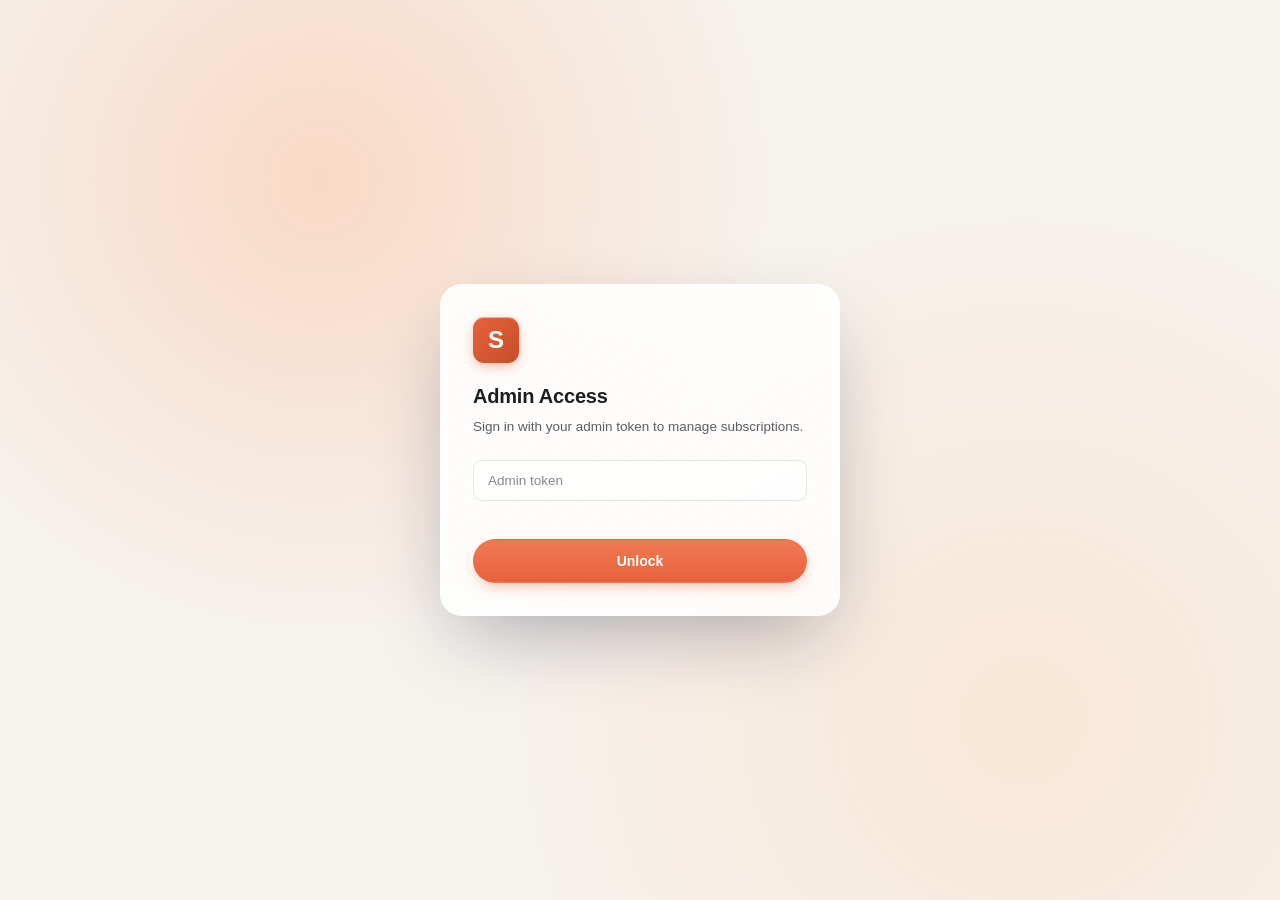
<file: public/admin.html>
<!DOCTYPE html>
<html lang="en">
<head>
<meta charset="UTF-8">
<meta name="viewport" content="width=device-width, initial-scale=1.0">
<title>ShadowEscaper Admin</title>
<style>
:root{
  --bg:#f6f2ed;
  --panel:rgba(255,255,255,0.82);
  --panel-2:rgba(255,255,255,0.66);
  --elevated:rgba(0,0,0,0.05);
  --border:rgba(0,0,0,0.10);
  --border-soft:rgba(0,0,0,0.06);
  --text:#1d1d1f;
  --muted:#5d5d63;
  --faint:#86868b;
  --accent:#E8623A;
  --accent-2:#C54E2A;
  --green:#1d9d57;
  --green-bg:rgba(29,157,87,.13);
  --green-bd:rgba(29,157,87,.32);
  --red:#d5402b;
  --red-bg:rgba(213,64,43,.12);
  --red-bd:rgba(213,64,43,.32);
  --amber:#d98a16;
  --sidebar-w:248px;
}
*{box-sizing:border-box}
html,body{height:100%}
body{
  margin:0;
  font-family:-apple-system,BlinkMacSystemFont,"SF Pro Display","SF Pro Text","Segoe UI","PingFang SC","Noto Sans SC",sans-serif;
  color:var(--text);
  background:var(--bg);
  font-size:14px;
  line-height:1.5;
  -webkit-font-smoothing:antialiased;
}
body::before{
  content:"";position:fixed;inset:0;z-index:-1;pointer-events:none;
  background:
    radial-gradient(620px 480px at 14% 4%,rgba(255,180,140,0.34),transparent 60%),
    radial-gradient(680px 520px at 86% 0%,rgba(255,160,120,0.26),transparent 58%),
    radial-gradient(720px 600px at 80% 74%,rgba(255,210,160,0.24),transparent 60%),
    radial-gradient(660px 560px at 6% 90%,rgba(255,180,150,0.22),transparent 58%),
    linear-gradient(180deg,#f9f5f2,#f6f2ed);
}
a{color:var(--accent);text-decoration:none}
code{font-family:ui-monospace,SFMono-Regular,Menlo,monospace}

/* ===== Layout ===== */
.layout{display:flex;min-height:100vh}
.sidebar{
  width:var(--sidebar-w);
  flex:0 0 var(--sidebar-w);
  background:var(--panel);
  backdrop-filter:saturate(160%) blur(20px);
  -webkit-backdrop-filter:saturate(160%) blur(20px);
  border-right:1px solid var(--border-soft);
  display:flex;
  flex-direction:column;
  padding:22px 16px;
  position:sticky;
  top:0;
  height:100vh;
}
.sb-brand{display:flex;align-items:center;gap:12px;padding:6px 8px 22px}
.sb-logo{
  width:38px;height:38px;border-radius:11px;
  background:linear-gradient(135deg,var(--accent),var(--accent-2));
  display:flex;align-items:center;justify-content:center;
  font-size:20px;font-weight:800;color:#fff;
  box-shadow:inset 0 1px 0 rgba(255,255,255,.5),0 4px 14px -2px rgba(232,98,58,.55);
}
.sb-brand .name{font-size:15px;font-weight:700;letter-spacing:-.01em}
.sb-brand .sub{font-size:11px;color:var(--faint);margin-top:1px}
.nav{display:flex;flex-direction:column;gap:3px;flex:1}
.nav-label{font-size:10px;text-transform:uppercase;letter-spacing:.12em;color:var(--faint);padding:14px 10px 6px}
.nav-item{
  display:flex;align-items:center;gap:11px;
  padding:10px 11px;border-radius:9px;
  color:var(--muted);font-weight:500;font-size:13.5px;
  cursor:pointer;transition:.13s background,.13s color;
}
.nav-item:hover{background:var(--elevated);color:var(--text)}
.nav-item.active{background:var(--accent);color:#fff}
.nav-item .ico{width:18px;text-align:center;font-size:15px}
.sb-foot{border-top:1px solid var(--border-soft);padding-top:14px;display:flex;flex-direction:column;gap:10px}

.main{flex:1;min-width:0;display:flex;flex-direction:column}
.topbar{
  display:flex;align-items:center;justify-content:space-between;gap:16px;
  padding:18px 30px;border-bottom:1px solid var(--border-soft);
  background:rgba(255,255,255,.62);backdrop-filter:saturate(160%) blur(14px);-webkit-backdrop-filter:saturate(160%) blur(14px);
  position:sticky;top:0;z-index:50;
}
.topbar h1{margin:0;font-size:19px;font-weight:700;letter-spacing:-.01em}
.topbar .crumb{font-size:12px;color:var(--faint);margin-top:2px}
.topbar-right{display:flex;align-items:center;gap:12px}
.content{padding:26px 30px 60px;max-width:1320px;width:100%}

/* ===== Inputs & buttons ===== */
input{
  width:100%;
  padding:10px 13px;
  border:1px solid var(--border);
  border-radius:9px;
  outline:none;
  color:var(--text);
  background:var(--panel-2);
  font-size:13.5px;
  transition:.13s border,.13s box-shadow;
}
input::placeholder{color:var(--faint)}
input:focus{border-color:var(--accent);box-shadow:0 0 0 3px rgba(232,98,58,.16)}
.field{display:flex;flex-direction:column;gap:6px}
.field label{font-size:11px;text-transform:uppercase;letter-spacing:.07em;color:var(--muted);font-weight:600}

button{
  border:1px solid transparent;
  border-radius:980px;
  padding:9px 16px;
  font-weight:600;
  font-size:13px;
  cursor:pointer;
  display:inline-flex;align-items:center;gap:7px;
  transition:.15s background,.15s border,.15s box-shadow,.12s transform;
  font-family:inherit;
}
button:hover{opacity:.96}
button:active{transform:scale(.97)}
.btn-primary{background:linear-gradient(180deg,#f07a55,var(--accent));color:#fff;box-shadow:0 6px 16px -5px rgba(232,98,58,.5),inset 0 1px 0 rgba(255,255,255,.4)}
.btn-primary:hover{background:linear-gradient(180deg,#e96840,var(--accent-2))}
.enable{background:var(--green-bg);color:var(--green);border-color:var(--green-bd)}
.disable{background:var(--red-bg);color:var(--red);border-color:var(--red-bd)}
.global{background:rgba(217,138,22,.14);color:var(--amber);border-color:rgba(217,138,22,.4)}
.load{background:linear-gradient(180deg,#f07a55,var(--accent));color:#fff;box-shadow:0 6px 16px -5px rgba(232,98,58,.5)}
.list-btn{background:var(--elevated);color:var(--text);border-color:var(--border)}
.dark{background:var(--elevated);color:var(--text);border:1px solid var(--border)}
.ghost{background:transparent;color:var(--muted);border:1px solid var(--border)}
.ghost:hover{background:var(--elevated);color:var(--text)}

/* ===== Cards & layout helpers ===== */
.card{
  background:var(--panel);
  backdrop-filter:saturate(160%) blur(20px);
  -webkit-backdrop-filter:saturate(160%) blur(20px);
  border:1px solid rgba(255,255,255,.7);
  border-radius:16px;
  padding:20px;
  box-shadow:0 10px 30px -14px rgba(28,40,90,.16);
}
.card + .card{margin-top:18px}
.toolbar{
  display:flex;flex-wrap:wrap;align-items:flex-end;gap:14px;
}
.toolbar .field{flex:1;min-width:200px}
.actions{display:flex;flex-wrap:wrap;gap:9px;margin-top:16px}

.grid{
  display:grid;
  grid-template-columns:repeat(4,1fr);
  gap:16px;
  margin-bottom:20px;
}
.stat{
  background:var(--panel);
  backdrop-filter:saturate(160%) blur(20px);
  -webkit-backdrop-filter:saturate(160%) blur(20px);
  border:1px solid rgba(255,255,255,.7);
  border-radius:16px;
  padding:18px;
  position:relative;
  overflow:hidden;
  box-shadow:0 10px 30px -14px rgba(28,40,90,.16);
}
.stat .label{color:var(--muted);font-size:12px;display:flex;align-items:center;gap:7px}
.stat .label .dot{width:7px;height:7px;border-radius:50%;background:var(--accent)}
.stat .value{font-size:26px;font-weight:750;margin-top:10px;letter-spacing:-.02em}

.section{margin-top:18px}
.section-title{
  display:flex;align-items:center;justify-content:space-between;gap:12px;margin-bottom:12px;
}
h2{margin:0;font-size:15px;font-weight:700;letter-spacing:-.01em}
.small{color:var(--muted);font-size:12.5px}

/* ===== Badges ===== */
.badge{
  display:inline-flex;align-items:center;gap:6px;
  padding:4px 10px;border-radius:7px;font-weight:600;font-size:12px;
}
.badge::before{content:"";width:6px;height:6px;border-radius:50%;background:currentColor;opacity:.9}
.on{background:var(--green-bg);color:var(--green);border:1px solid var(--green-bd)}
.off{background:var(--red-bg);color:var(--red);border:1px solid var(--red-bd)}
.neutral{background:var(--elevated);color:var(--muted);border:1px solid var(--border)}

/* ===== Tables ===== */
.table-wrap{
  overflow:auto;
  border-radius:12px;
  border:1px solid var(--border-soft);
  background:var(--panel-2);
}
table{width:100%;border-collapse:collapse;min-width:720px}
th,td{padding:12px 16px;text-align:left;vertical-align:top;font-size:13px}
th{
  color:var(--muted);background:var(--elevated);
  font-size:11px;text-transform:uppercase;letter-spacing:.06em;font-weight:600;
  border-bottom:1px solid var(--border);
}
td{color:var(--text);border-bottom:1px solid var(--border-soft)}
tbody tr:last-child td{border-bottom:0}
tbody tr:hover td{background:rgba(0,0,0,.025)}
td code{font-size:12.5px;background:var(--elevated);padding:2px 7px;border-radius:6px;border:1px solid var(--border-soft)}
td .link-btn{
  background:var(--elevated);color:var(--text);border:1px solid var(--border);
  padding:5px 11px;border-radius:7px;font-size:12px;font-weight:600;
}
td .link-btn + .link-btn{margin-left:6px}
td .danger{background:var(--red-bg);color:var(--red);border:1px solid var(--red-bd)}
td .danger:hover{background:rgba(213,64,43,.2)}
td .uri-cell{
  max-width:340px;font-size:11.5px;
  font-family:ui-monospace,SFMono-Regular,Menlo,monospace;
  word-break:break-all;color:var(--muted);
}

pre{
  background:var(--panel-2);border:1px solid var(--border-soft);
  padding:16px;border-radius:12px;overflow:auto;max-height:340px;
  color:#3a3a3f;font-size:12.5px;line-height:1.6;margin:0;
}

/* ===== Subscription links ===== */
.link-row{display:flex;align-items:center;gap:10px;margin-bottom:9px}
.link-row .link-label{
  flex:0 0 60px;font-size:11px;font-weight:700;text-transform:uppercase;
  letter-spacing:.05em;color:var(--accent-2);
}
.link-row .link-text{
  flex:1;background:var(--panel-2);border:1px solid var(--border-soft);
  border-radius:8px;padding:9px 12px;font-size:12px;
  font-family:ui-monospace,SFMono-Regular,Menlo,monospace;word-break:break-all;color:var(--muted);
}
.copy-uri{
  background:var(--elevated);color:var(--text);border:1px solid var(--border);
  padding:6px 11px;border-radius:7px;font-size:12px;font-weight:600;white-space:nowrap;
}

/* ===== Toast ===== */
.toast{
  position:fixed;right:24px;bottom:24px;
  background:rgba(28,28,32,.92);border:1px solid rgba(255,255,255,.12);
  color:#fff;padding:13px 18px;border-radius:980px;
  box-shadow:0 16px 40px -12px rgba(0,0,0,.4);display:none;z-index:9000;
  font-size:13px;font-weight:500;
}

/* ===== Lock screen ===== */
.lock-overlay{
  position:fixed;inset:0;display:flex;align-items:center;justify-content:center;
  background:
    radial-gradient(circle at 25% 20%,rgba(255,170,120,.34),transparent 38%),
    radial-gradient(circle at 80% 80%,rgba(255,200,150,.26),transparent 42%),
    var(--bg);
  z-index:10000;padding:20px;
}
.lock-card{
  width:100%;max-width:400px;background:linear-gradient(150deg,rgba(255,255,255,.94),rgba(255,255,255,.82));
  backdrop-filter:saturate(160%) blur(22px);-webkit-backdrop-filter:saturate(160%) blur(22px);
  border:1px solid rgba(255,255,255,.8);border-radius:22px;padding:32px;
  box-shadow:0 30px 80px -20px rgba(20,20,50,.35);
}
.lock-card .sb-logo{width:46px;height:46px;font-size:24px;margin-bottom:18px}
.lock-card h2{font-size:20px;margin:0 0 6px;letter-spacing:-.01em}
.lock-card p{margin:0 0 22px;color:var(--muted);font-size:13.5px}
.lock-card input{margin-bottom:12px;padding:12px 14px}
.lock-card button{width:100%;justify-content:center;padding:13px;background:linear-gradient(180deg,#f07a55,var(--accent));color:#fff;font-size:14px;box-shadow:0 6px 16px -5px rgba(232,98,58,.5)}
.lock-card button:hover{background:linear-gradient(180deg,#e96840,var(--accent-2))}
.lock-error{color:var(--red);font-size:12.5px;min-height:18px;margin-bottom:8px}
.app{display:none}

/* ============================================================ *
 *  VPS area — orange "Claude" glass theme, scoped to #vpsArea
 * ============================================================ */
#vpsArea{
  --o-accent:#E8623A; --o-accent-press:#C54E2A;
  --o-green:#1d9d57; --o-amber:#d98a16; --o-red:#d5402b;
  --o-ink:#1d1d1f; --o-muted:#5d5d63; --o-faint:#86868b;
  --o-line:rgba(0,0,0,.10); --o-line-soft:rgba(0,0,0,.06);
  --o-glass:linear-gradient(150deg,rgba(255,255,255,.9),rgba(255,255,255,.72));
  background:transparent;border:none;padding:0;color:var(--o-ink);
}
#vpsArea h2{color:var(--o-ink)}
#vpsArea .v-head{display:flex;align-items:center;justify-content:space-between;gap:12px;flex-wrap:wrap;margin-bottom:14px}
#vpsArea .v-head .sub{font-size:12.5px;color:var(--o-faint);font-weight:500;margin-top:2px}
#vpsArea .v-stats{display:grid;grid-template-columns:repeat(5,1fr);gap:12px;margin-bottom:22px}
#vpsArea .v-stat{background:var(--o-glass);border:1px solid rgba(255,255,255,.7);border-radius:15px;padding:15px 16px;box-shadow:0 8px 26px -12px rgba(28,40,90,.16)}
#vpsArea .v-stat .k{font-size:12px;font-weight:600;color:var(--o-faint)}
#vpsArea .v-stat .v{font-size:27px;font-weight:650;letter-spacing:-.03em;margin-top:3px;font-variant-numeric:tabular-nums;color:var(--o-ink)}
#vpsArea .v-stat.warn .v{color:var(--o-amber)} #vpsArea .v-stat.bad .v{color:var(--o-red)} #vpsArea .v-stat.good .v{color:var(--o-green)}

#vpsArea .v-btn{display:inline-flex;align-items:center;justify-content:center;gap:6px;font-weight:600;font-size:13px;padding:8px 14px;border-radius:980px;border:1px solid transparent;cursor:pointer;transition:.15s;color:var(--o-ink);background:transparent;font-family:inherit}
#vpsArea .v-btn:active{transform:scale(.97)}
#vpsArea .v-btn-primary{color:#fff;background:linear-gradient(180deg,#f07a55,var(--o-accent));box-shadow:0 6px 16px -5px rgba(232,98,58,.55)}
#vpsArea .v-btn-primary:hover{background:linear-gradient(180deg,#e96840,var(--o-accent-press));opacity:1}
#vpsArea .v-btn-glass{background:var(--o-glass);border:1px solid rgba(255,255,255,.75);box-shadow:0 6px 18px -10px rgba(28,40,90,.18)}
#vpsArea .v-btn-glass:hover{background:#fff;opacity:1}
#vpsArea .v-btn-ghost{border:1px solid var(--o-line);background:rgba(255,255,255,.55)}
#vpsArea .v-btn-ghost:hover{background:#fff;opacity:1}
#vpsArea .v-btn-danger{color:var(--o-red);border:1px solid rgba(213,64,43,.3);background:rgba(213,64,43,.06)}
#vpsArea .v-btn-danger:hover{background:rgba(213,64,43,.12);opacity:1}
#vpsArea .v-btn-sm{font-size:12px;padding:6px 11px}

#vpsArea .v-grid{display:grid;grid-template-columns:repeat(auto-fill,minmax(290px,1fr));gap:13px}
#vpsArea .v-card{border-radius:16px;padding:15px;background:var(--o-glass);border:1px solid rgba(255,255,255,.7);box-shadow:0 8px 26px -12px rgba(28,40,90,.16);display:flex;flex-direction:column;gap:9px;transition:transform .12s}
#vpsArea .v-card:hover{transform:translateY(-2px)}
#vpsArea .v-card.sel{outline:2px solid var(--o-accent);outline-offset:1px}
#vpsArea .v-card-top{display:flex;align-items:flex-start;justify-content:space-between;gap:8px}
#vpsArea .v-card-title{font-size:15.5px;font-weight:650}
#vpsArea .v-rows{font-size:12.5px;color:var(--o-muted);display:flex;flex-direction:column;gap:2px}
#vpsArea .v-rows .mono{font-family:ui-monospace,SFMono-Regular,Menlo,monospace;font-size:12px;color:var(--o-ink)}
#vpsArea .v-foot{display:flex;align-items:center;gap:6px;flex-wrap:wrap;margin-top:2px}
#vpsArea .v-chip{display:inline-flex;align-items:center;gap:5px;font-size:11px;font-weight:600;padding:3px 9px;border-radius:980px;background:rgba(0,0,0,.055);color:var(--o-muted)}
#vpsArea .v-chip.accent{background:rgba(232,98,58,.13);color:var(--o-accent-press)}
#vpsArea .v-chip.amber{background:rgba(217,138,22,.16);color:var(--o-amber)}
#vpsArea .v-chip.red{background:rgba(213,64,43,.13);color:var(--o-red)}

#vpsArea .v-table-wrap{overflow-x:auto;border-radius:14px;border:1px solid var(--o-line-soft);background:var(--o-glass)}
#vpsArea table{width:100%;border-collapse:collapse;min-width:760px}
#vpsArea th{text-align:left;font-size:11px;font-weight:600;color:var(--o-faint);text-transform:uppercase;letter-spacing:.04em;padding:9px 13px;border-bottom:1px solid var(--o-line);background:transparent}
#vpsArea td{padding:11px 13px;border-bottom:1px solid var(--o-line-soft);vertical-align:middle;font-size:13px;color:var(--o-ink)}
#vpsArea tbody tr:last-child td{border-bottom:none}
#vpsArea tbody tr:hover td{background:rgba(255,255,255,.6)}
#vpsArea .v-cust-name{font-weight:650}
#vpsArea .v-muted{color:var(--o-faint)}
#vpsArea .v-empty{text-align:center;color:var(--o-faint);padding:30px 0;font-size:13.5px}
#vpsArea .v-row-actions{display:flex;gap:6px;justify-content:flex-end}

#vpsArea .v-badge{display:inline-flex;align-items:center;gap:5px;font-size:11.5px;font-weight:600;padding:3px 9px;border-radius:980px}
#vpsArea .v-badge.green{background:rgba(29,157,87,.13);color:var(--o-green)}
#vpsArea .v-badge.amber{background:rgba(217,138,22,.16);color:var(--o-amber)}
#vpsArea .v-badge.red{background:rgba(213,64,43,.13);color:var(--o-red)}
#vpsArea .v-badge.gray{background:rgba(0,0,0,.07);color:var(--o-faint)}

/* modal (fixed overlay; scoped styling) */
#vpsArea .v-overlay{position:fixed;inset:0;z-index:9500;background:rgba(20,18,28,.4);backdrop-filter:blur(4px);display:flex;align-items:flex-start;justify-content:center;padding:36px 16px;overflow-y:auto}
#vpsArea .v-modal{width:100%;max-width:640px;border-radius:22px;background:linear-gradient(150deg,rgba(255,255,255,.97),rgba(255,255,255,.92));border:1px solid rgba(255,255,255,.8);box-shadow:0 30px 80px -20px rgba(20,20,50,.5);padding:24px;color:var(--o-ink)}
#vpsArea .v-modal h3{font-size:19px;margin:0 0 2px;color:var(--o-ink)}
#vpsArea .v-modal .v-msub{font-size:12.5px;color:var(--o-faint);margin-bottom:16px}
#vpsArea .v-f{margin-bottom:12px}
#vpsArea .v-f label{display:block;font-size:12px;font-weight:600;color:var(--o-muted);margin-bottom:5px;text-transform:none;letter-spacing:0}
#vpsArea .v-f input,#vpsArea .v-f select,#vpsArea .v-f textarea{width:100%;font-family:inherit;font-size:13.5px;color:var(--o-ink);padding:9px 12px;border-radius:11px;border:1px solid var(--o-line);background:rgba(255,255,255,.85)}
#vpsArea .v-f input:focus,#vpsArea .v-f select:focus,#vpsArea .v-f textarea:focus{outline:none;border-color:var(--o-accent);box-shadow:0 0 0 3px rgba(232,98,58,.15)}
#vpsArea .v-f textarea{resize:vertical;min-height:62px;font-family:ui-monospace,SFMono-Regular,Menlo,monospace;font-size:12px}
#vpsArea .v-g2{display:grid;grid-template-columns:1fr 1fr;gap:0 13px}
#vpsArea .v-g3{display:grid;grid-template-columns:1fr 1fr 1fr;gap:0 13px}
#vpsArea .v-modal-foot{display:flex;justify-content:flex-end;gap:10px;margin-top:18px}
#vpsArea .v-paste{border:1px dashed var(--o-accent);background:rgba(232,98,58,.05);border-radius:12px;padding:12px;margin-bottom:16px}
#vpsArea .v-paste .ph{font-size:12px;font-weight:600;color:var(--o-accent-press);margin-bottom:7px}
#vpsArea .v-kv{display:flex;align-items:center;gap:10px;padding:8px 0;border-bottom:1px solid var(--o-line-soft)}
#vpsArea .v-kv:last-of-type{border-bottom:none}
#vpsArea .v-kv .kk{width:118px;flex-shrink:0;font-size:12px;font-weight:600;color:var(--o-faint)}
#vpsArea .v-kv .vv{flex:1;font-family:ui-monospace,SFMono-Regular,Menlo,monospace;font-size:12.5px;word-break:break-all;cursor:pointer}
#vpsArea .v-kv .vv.blur{filter:blur(5px)}
#vpsArea .v-kv .vv.blur:hover{filter:none}
@media(max-width:760px){#vpsArea .v-g2,#vpsArea .v-g3{grid-template-columns:1fr}#vpsArea .v-stats{grid-template-columns:repeat(2,1fr)}}

/* ===== Memo / cheatsheet area (orange Claude, reuses v-* look) ===== */
#memoArea .memo-grid{display:grid;grid-template-columns:repeat(auto-fill,minmax(330px,1fr));gap:14px}
#memoArea .memo-card{background:var(--panel);backdrop-filter:saturate(160%) blur(20px);-webkit-backdrop-filter:saturate(160%) blur(20px);border:1px solid rgba(255,255,255,.7);border-radius:16px;padding:15px 16px;box-shadow:0 10px 30px -14px rgba(28,40,90,.16);display:flex;flex-direction:column;gap:9px}
#memoArea .memo-top{display:flex;align-items:flex-start;justify-content:space-between;gap:8px}
#memoArea .memo-title{font-size:15px;font-weight:700;letter-spacing:-.01em}
#memoArea .memo-cat{flex-shrink:0;font-size:11px;font-weight:600;padding:3px 9px;border-radius:980px;background:rgba(232,98,58,.12);color:var(--accent-2)}
#memoArea .memo-body{font-family:ui-monospace,SFMono-Regular,Menlo,monospace;font-size:12.5px;white-space:pre-wrap;word-break:break-all;background:rgba(0,0,0,.045);border:1px solid rgba(0,0,0,.06);border-radius:10px;padding:10px 12px;color:var(--text);line-height:1.55}
#memoArea .memo-actions{display:flex;gap:6px;flex-wrap:wrap;margin-top:2px}
#memoArea .v-empty{text-align:center;color:var(--faint);padding:30px 0;font-size:13.5px}
#memoArea .v-btn{display:inline-flex;align-items:center;justify-content:center;gap:6px;font-weight:600;font-size:13px;padding:8px 14px;border-radius:980px;border:1px solid transparent;cursor:pointer;color:var(--text);background:transparent;font-family:inherit;transition:.15s}
#memoArea .v-btn:active{transform:scale(.97)}
#memoArea .v-btn-primary{color:#fff;background:linear-gradient(180deg,#f07a55,var(--accent));box-shadow:0 6px 16px -5px rgba(232,98,58,.5)}
#memoArea .v-btn-glass{background:linear-gradient(150deg,rgba(255,255,255,.9),rgba(255,255,255,.72));border:1px solid rgba(255,255,255,.75);box-shadow:0 6px 18px -10px rgba(28,40,90,.18)}
#memoArea .v-btn-ghost{border:1px solid var(--border);background:rgba(255,255,255,.55)}
#memoArea .v-btn-danger{color:var(--red);border:1px solid rgba(213,64,43,.3);background:rgba(213,64,43,.06)}
#memoArea .v-btn-sm{font-size:12px;padding:6px 11px}
#memoArea .v-overlay{position:fixed;inset:0;z-index:9500;background:rgba(20,18,28,.4);backdrop-filter:blur(4px);display:flex;align-items:flex-start;justify-content:center;padding:40px 16px;overflow-y:auto}
#memoArea .v-modal{width:100%;max-width:560px;border-radius:22px;background:linear-gradient(150deg,rgba(255,255,255,.97),rgba(255,255,255,.92));border:1px solid rgba(255,255,255,.8);box-shadow:0 30px 80px -20px rgba(20,20,50,.4);padding:24px;color:var(--text)}
#memoArea .v-modal h3{font-size:19px;margin:0 0 2px}
#memoArea .v-msub{font-size:12.5px;color:var(--faint);margin-bottom:16px}
#memoArea .v-f{margin-bottom:12px}
#memoArea .v-f label{display:block;font-size:12px;font-weight:600;color:var(--muted);margin-bottom:5px;text-transform:none;letter-spacing:0}
#memoArea .v-f input,#memoArea .v-f textarea{width:100%;font-family:inherit;font-size:13.5px;color:var(--text);padding:9px 12px;border-radius:11px;border:1px solid var(--border);background:rgba(255,255,255,.85)}
#memoArea .v-f input:focus,#memoArea .v-f textarea:focus{outline:none;border-color:var(--accent);box-shadow:0 0 0 3px rgba(232,98,58,.15)}
#memoArea .v-f textarea{resize:vertical;min-height:96px;font-family:ui-monospace,SFMono-Regular,Menlo,monospace;font-size:12.5px}
#memoArea .v-modal-foot{display:flex;justify-content:flex-end;gap:10px;margin-top:18px}

@media(max-width:920px){
  .grid{grid-template-columns:repeat(2,1fr)}
}
@media(max-width:760px){
  .sidebar{
    position:static;width:100%;height:auto;flex-basis:auto;flex-direction:row;
    align-items:center;padding:12px 16px;border-right:0;border-bottom:1px solid var(--border-soft);
  }
  .sb-brand{padding:0;flex:1}
  .nav,.nav-label{display:none}
  .sb-foot{border-top:0;padding-top:0;flex-direction:row;align-items:center}
  .layout{flex-direction:column}
  .topbar{padding:14px 18px}
  .topbar .apibase-field{display:none}
  .content{padding:18px}
  .grid{grid-template-columns:1fr 1fr}
}
</style>
</head>
<body>

<!-- Lock Screen -->
<div id="lockOverlay" class="lock-overlay">
  <div class="lock-card">
    <div class="sb-logo">S</div>
    <h2>Admin Access</h2>
    <p>Sign in with your admin token to manage subscriptions.</p>
    <input id="lockApiBase" type="hidden" value="">
    <input id="lockToken" type="password" placeholder="Admin token" autocomplete="current-password">
    <div id="lockError" class="lock-error"></div>
    <button id="lockBtn" onclick="tryUnlock()">Unlock</button>
  </div>
</div>

<!-- Main App -->
<div id="app" class="app">
  <div class="layout">

    <!-- Sidebar -->
    <aside class="sidebar">
      <div class="sb-brand">
        <div class="sb-logo">S</div>
        <div>
          <div class="name">ShadowEscaper</div>
          <div class="sub">Admin Console</div>
        </div>
      </div>

      <nav class="nav">
        <div class="nav-label">Subscriptions</div>
        <div class="nav-item active" onclick="showArea('subs','Subscriptions','Manage subscription links, nodes & access','subsView',this)"><span class="ico">📋</span> Subscriptions</div>
        <div class="nav-item" onclick="showArea('subs','Inspect','Inspect a subscription’s nodes & logs','detailView',this)"><span class="ico">🔍</span> Inspect</div>
        <div class="nav-label">VPS</div>
        <div class="nav-item" onclick="showArea('vps','VPS Servers','Servers, panel logins & regions','vGridCard',this)"><span class="ico">🖥️</span> VPS Servers</div>
        <div class="nav-item" onclick="showArea('vps','Customers','Who is on which server, type & expiry','vCustCard',this)"><span class="ico">👤</span> Customers</div>
        <div class="nav-label">Reference</div>
        <div class="nav-item" onclick="showArea('memo','Memo','Quick commands & easily-forgotten things','memoCard',this)"><span class="ico">📝</span> Memo</div>
        <div class="nav-label">System</div>
        <div class="nav-item" onclick="globalAllow()"><span class="ico">⚡</span> Allow All 5 Min</div>
        <div class="nav-item" onclick="checkGlobalStatus()"><span class="ico">🔄</span> Global Status</div>
      </nav>

      <div class="sb-foot">
        <span id="globalStatus" class="badge neutral">Global: Unknown</span>
        <button class="ghost" onclick="logout()">🔒 Lock console</button>
      </div>
    </aside>

    <!-- Main -->
    <div class="main">
      <header class="topbar">
        <div>
          <h1 id="pageTitle">Subscriptions</h1>
          <div class="crumb" id="pageCrumb">Manage subscription links, nodes & access</div>
        </div>
        <div class="topbar-right">
          <div class="field apibase-field" style="min-width:240px">
            <input id="apiBase" value="" placeholder="API Base">
          </div>
        </div>
      </header>

      <div class="content">

        <div id="subsArea">

        <!-- Stats -->
        <div class="grid">
          <div class="stat">
            <div class="label"><span class="dot"></span> Loaded Sub</div>
            <div id="subStatusText" class="value">—</div>
          </div>
          <div class="stat">
            <div class="label"><span class="dot" style="background:var(--green)"></span> Node Count</div>
            <div id="nodeCount" class="value">0</div>
          </div>
          <div class="stat">
            <div class="label"><span class="dot" style="background:var(--amber)"></span> Download Logs</div>
            <div id="logCount" class="value">0</div>
          </div>
          <div class="stat">
            <div class="label"><span class="dot" style="background:var(--accent-2)"></span> Current Status</div>
            <div id="status" class="value" style="font-size:15px;font-weight:600;margin-top:14px"><span class="badge neutral">Not loaded</span></div>
          </div>
        </div>

        <!-- Lookup toolbar -->
        <div class="card">
          <div class="toolbar">
            <div class="field">
              <label for="subId">Subscription shortId</label>
              <input id="subId" placeholder="e.g. a1b2c3d4e5">
            </div>
            <button class="load" onclick="loadInfo()">🔍 Load Info</button>
            <button class="enable" onclick="toggleDownload(true)">Enable</button>
            <button class="disable" onclick="toggleDownload(false)">Disable</button>
          </div>
          <div class="actions">
            <button class="btn-primary" onclick="listSubs(false)">View All Subscriptions</button>
            <button class="list-btn" onclick="listSubs(true)">Enabled Only</button>
            <button class="global" onclick="globalAllow()">Allow All 5 Min</button>
            <button class="dark" onclick="checkGlobalStatus()">Check Global Status</button>
          </div>
          <p id="meta" class="small" style="margin:14px 0 0"></p>
        </div>

        <!-- Subs List -->
        <div class="card" id="subsView">
          <div class="section" id="enabledSection">
            <div class="section-title">
              <h2 id="subsListTitle">All Subscriptions</h2>
              <span id="enabledCount" class="badge neutral">0</span>
            </div>
            <div class="table-wrap">
              <table>
                <thead>
                  <tr>
                    <th>Short ID</th>
                    <th>Status</th>
                    <th>Nodes</th>
                    <th>Created</th>
                    <th>Updated</th>
                    <th>Actions</th>
                  </tr>
                </thead>
                <tbody id="enabledList">
                  <tr><td colspan="6" style="text-align:center;color:var(--faint)">Click “View All Subscriptions” to load.</td></tr>
                </tbody>
              </table>
            </div>
          </div>
        </div>

        <!-- Detail view -->
        <div id="detailView">
          <div class="card" id="subLinksSection" style="display:none">
            <div class="section-title">
              <h2>Subscription Links</h2>
            </div>
            <div id="subLinks"></div>
          </div>

          <div class="card">
            <div class="section-title">
              <h2>Nodes</h2>
            </div>
            <div class="table-wrap">
              <table>
                <thead>
                  <tr>
                    <th>Name</th>
                    <th>Type</th>
                    <th>Server</th>
                    <th>Port</th>
                    <th>Host</th>
                    <th>SNI</th>
                    <th>Link</th>
                  </tr>
                </thead>
                <tbody id="nodes"></tbody>
              </table>
            </div>
          </div>

          <div class="card">
            <div class="section-title">
              <h2>Download Logs</h2>
            </div>
            <div class="table-wrap">
              <table>
                <thead>
                  <tr>
                    <th>Time</th>
                    <th>IP</th>
                    <th>Target</th>
                    <th>User Agent</th>
                  </tr>
                </thead>
                <tbody id="logs"></tbody>
              </table>
            </div>
          </div>

          <div class="card">
            <div class="section-title">
              <h2>Raw Response</h2>
            </div>
            <pre id="raw"></pre>
          </div>
        </div>

        </div><!-- /subsArea -->

        <!-- ===== VPS area (orange Claude theme) ===== -->
        <div id="vpsArea" style="display:none">
          <div class="v-stats" id="vStats"></div>

          <div id="vGridCard">
            <div class="v-head">
              <div><h2>VPS Servers</h2><div class="sub" id="vGridSub"></div></div>
              <button class="v-btn v-btn-glass" onclick="vOpenVps()">+ Add VPS</button>
            </div>
            <div class="v-grid" id="vGrid"></div>
          </div>

          <div id="vCustCard" style="margin-top:24px">
            <div class="v-head">
              <div><h2>Customers</h2><div class="sub" id="vCustSub"></div></div>
              <div style="display:flex;gap:8px">
                <button class="v-btn v-btn-ghost" id="vClearFilter" style="display:none" onclick="vSetFilter(null)">Show all</button>
                <button class="v-btn v-btn-glass" onclick="vOpenCust()">+ Add Customer</button>
              </div>
            </div>
            <div id="vCustWrap"></div>
          </div>

          <div id="vModalRoot"></div>
        </div>

        <!-- ===== Memo / cheatsheet area ===== -->
        <div id="memoArea" style="display:none">
          <div id="memoCard">
            <div class="v-head">
              <div><h2>Memo</h2><div class="sub" id="memoSub">Quick commands & easily-forgotten things</div></div>
              <button class="v-btn v-btn-glass" onclick="mOpen()">+ Add note</button>
            </div>
            <div class="memo-grid" id="memoGrid"></div>
          </div>
          <div id="mModalRoot"></div>
        </div>

      </div>
    </div>
  </div>
</div>

<div id="toast" class="toast"></div>

<script>
let adminToken = "";

function esc(s){
  return String(s ?? "")
    .replaceAll("&","&amp;")
    .replaceAll("<","&lt;")
    .replaceAll(">","&gt;")
    .replaceAll('"',"&quot;");
}

function jsAttr(s){
  // Safe JS string literal for use inside a double-quoted HTML attribute.
  return esc(JSON.stringify(String(s ?? "")));
}

function renderSubLinks(urls){
  const section = document.getElementById("subLinksSection");
  const entries = Object.entries(urls || {});
  if(!entries.length){
    section.style.display = "none";
    return;
  }
  section.style.display = "block";
  document.getElementById("subLinks").innerHTML = entries.map(([label, link]) => `
    <div class="link-row">
      <span class="link-label">${esc(label)}</span>
      <span class="link-text">${esc(link)}</span>
      <button class="copy-uri" onclick="copyText(${jsAttr(link)})">Copy</button>
    </div>
  `).join("");
}

function toast(msg){
  const el = document.getElementById("toast");
  el.textContent = msg;
  el.style.display = "block";
  setTimeout(() => el.style.display = "none", 2600);
}

async function copyText(text){
  try{
    await navigator.clipboard.writeText(text);
    toast("Copied to clipboard.");
  }catch{
    const ta = document.createElement("textarea");
    ta.value = text;
    document.body.appendChild(ta);
    ta.select();
    try{ document.execCommand("copy"); toast("Copied to clipboard."); }
    catch{ toast("Copy failed — select manually."); }
    document.body.removeChild(ta);
  }
}

async function readJson(res){
  const text = await res.text();
  try {
    return JSON.parse(text);
  } catch {
    throw new Error("Server returned non-JSON response: " + text.slice(0, 80));
  }
}

function getConfig(){
  return {
    apiBase: document.getElementById("apiBase").value.replace(/\/$/, ""),
    token: adminToken,
    id: document.getElementById("subId").value.trim()
  };
}

// ===== Lock Screen =====
async function tryUnlock(){
  const base = (document.getElementById("lockApiBase").value || location.origin).replace(/\/$/, "").trim();
  const token = document.getElementById("lockToken").value.trim();
  const err = document.getElementById("lockError");
  const btn = document.getElementById("lockBtn");

  err.textContent = "";

  if(!base || !token){
    err.textContent = "API Base and token are required.";
    return;
  }

  btn.disabled = true;
  btn.textContent = "Verifying...";

  try{
    // global-status requires admin token, so this is a clean way to validate
    const res = await fetch(base + "/api/admin/sub/global-status", {
      method: "GET",
      headers: {"X-Admin-Token": token}
    });

    const data = await readJson(res);

    if(res.status === 403 || !data.ok){
      err.textContent = "Incorrect token.";
      return;
    }

    adminToken = token;
    document.getElementById("apiBase").value = base;
    document.getElementById("lockOverlay").style.display = "none";
    document.getElementById("app").style.display = "block";

    // Reflect global status immediately
    const gs = document.getElementById("globalStatus");
    gs.className = data.globalAllow ? "badge on" : "badge off";
    gs.textContent = data.globalAllow ? "Global: Allowed" : "Global: Disabled";
  }catch(e){
    err.textContent = e.message || "Verification failed.";
  }finally{
    btn.disabled = false;
    btn.textContent = "Unlock";
  }
}

function logout(){
  adminToken = "";
  location.reload();
}

// Enter key on lock
document.addEventListener("DOMContentLoaded", () => {
  document.getElementById("lockApiBase").value = location.origin;
  document.getElementById("apiBase").value = location.origin;
  document.getElementById("lockToken").addEventListener("keydown", e => {
    if(e.key === "Enter") tryUnlock();
  });
});

// ===== Existing actions =====
async function loadInfo(){
  const {apiBase, token, id} = getConfig();

  if(!token || !id){
    alert("Missing token or shortId");
    return;
  }

  try{
    const res = await fetch(`${apiBase}/api/admin/sub/info?id=${encodeURIComponent(id)}`, {
      method: "GET",
      headers: {"X-Admin-Token": token}
    });

    const data = await readJson(res);
    document.getElementById("raw").textContent = JSON.stringify(data, null, 2);

    if(!data.ok){
      document.getElementById("status").innerHTML =
        `<span class="badge off">${esc(data.error || "Error")}</span>`;
      document.getElementById("subStatusText").textContent = "Error";
      return;
    }

    document.getElementById("status").innerHTML = data.downloadEnabled
      ? `<span class="badge on">Download Enabled</span>`
      : `<span class="badge off">Download Disabled</span>`;

    document.getElementById("subStatusText").textContent = data.downloadEnabled ? "Enabled" : "Disabled";
    document.getElementById("nodeCount").textContent = data.nodeCount || 0;
    document.getElementById("logCount").textContent = (data.logs || []).length;

    document.getElementById("meta").textContent =
      `ID: ${data.id} · Created: ${data.createdAt || "N/A"} · Updated: ${data.updatedAt || "N/A"}`;

    renderSubLinks(data.subscriptionUrls || {});

    document.getElementById("nodes").innerHTML = (data.nodes || []).map(n => {
      const orig = n.originalUri && n.originalUri !== n.uri;
      return `
      <tr>
        <td>${esc(n.name)}</td>
        <td>${esc(n.type)}</td>
        <td>${esc(n.server)}</td>
        <td>${esc(n.port)}</td>
        <td>${esc(n.host)}</td>
        <td>${esc(n.sni)}</td>
        <td>
          <div class="uri-cell">${esc(n.uri || "—")}</div>
          ${n.uri ? `<button class="copy-uri" style="margin-top:6px" onclick="copyText(${jsAttr(n.uri)})">Copy Link</button>` : ""}
          ${orig ? `<button class="copy-uri" style="margin-top:6px" onclick="copyText(${jsAttr(n.originalUri)})">Copy Original</button>` : ""}
        </td>
      </tr>
    `;
    }).join("");

    document.getElementById("logs").innerHTML = (data.logs || []).map(l => `
      <tr>
        <td>${esc(l.time)}</td>
        <td>${esc(l.ip)}</td>
        <td>${esc(l.target)}</td>
        <td>${esc(l.userAgent)}</td>
      </tr>
    `).join("");

    toast("Loaded subscription info.");
  }catch(err){
    alert(err.message);
  }
}

async function toggleDownload(enabled){
  const {apiBase, token, id} = getConfig();

  if(!token || !id){
    alert("Missing token or shortId");
    return;
  }

  const path = enabled ? "/api/admin/sub/enable" : "/api/admin/sub/disable";

  try{
    const res = await fetch(apiBase + path, {
      method: "POST",
      headers: {
        "Content-Type": "application/json",
        "X-Admin-Token": token
      },
      body: JSON.stringify({ id })
    });

    const data = await readJson(res);

    if(!data.ok){
      alert(data.error || "Failed");
      return;
    }

    toast(enabled ? "Subscription enabled." : "Subscription disabled.");
    await loadInfo();
  }catch(err){
    alert(err.message);
  }
}

async function globalAllow(){
  const {apiBase, token} = getConfig();
  if(!token){ alert("Missing token"); return; }

  try{
    const res = await fetch(apiBase + "/api/admin/sub/global-allow", {
      method: "POST",
      headers: {"X-Admin-Token": token}
    });
    const data = await readJson(res);
    if(!data.ok){ alert(data.error || "Failed"); return; }

    document.getElementById("globalStatus").className = "badge on";
    document.getElementById("globalStatus").textContent = "Global: Allowed 5 Min";
    toast("All subscriptions allowed for 5 minutes.");
  }catch(err){ alert(err.message); }
}

async function checkGlobalStatus(){
  const {apiBase, token} = getConfig();
  if(!token){ alert("Missing token"); return; }

  try{
    const res = await fetch(apiBase + "/api/admin/sub/global-status", {
      method: "GET",
      headers: {"X-Admin-Token": token}
    });
    const data = await readJson(res);
    if(!data.ok){ alert(data.error || "Failed"); return; }

    const el = document.getElementById("globalStatus");
    el.className = data.globalAllow ? "badge on" : "badge off";
    el.textContent = data.globalAllow ? "Global: Allowed" : "Global: Disabled";
  }catch(err){ alert(err.message); }
}

// ===== List subscriptions (all or enabled only) =====
let lastListEnabledOnly = false;

async function listSubs(enabledOnly){
  const {apiBase, token} = getConfig();
  if(!token){ alert("Missing token"); return; }

  lastListEnabledOnly = !!enabledOnly;

  try{
    const res = await fetch(apiBase + "/api/admin/sub/list?enabledOnly=" + (enabledOnly ? "true" : "false"), {
      method: "GET",
      headers: {"X-Admin-Token": token}
    });
    const data = await readJson(res);
    if(!data.ok){ alert(data.error || "Failed"); return; }

    const subs = data.subs || [];
    document.getElementById("enabledSection").style.display = "block";
    document.getElementById("subsListTitle").textContent = enabledOnly ? "Enabled Subscriptions" : "All Subscriptions";
    document.getElementById("enabledCount").textContent = `${subs.length} total`;
    document.getElementById("enabledCount").className = "badge " + (subs.length ? "on" : "neutral");

    document.getElementById("enabledList").innerHTML = subs.length
      ? subs.map(s => `
        <tr>
          <td><code>${esc(s.id)}</code></td>
          <td>${s.downloadEnabled
            ? '<span class="badge on">Enabled</span>'
            : '<span class="badge off">Disabled</span>'}</td>
          <td>${esc(s.nodeCount)}</td>
          <td>${esc(s.createdAt || "—")}</td>
          <td>${esc(s.updatedAt || "—")}</td>
          <td>
            <button class="link-btn" onclick="pickSub(${jsAttr(s.id)})">Inspect</button>
            <button class="link-btn danger" onclick="deleteSub(${jsAttr(s.id)})">Delete</button>
          </td>
        </tr>
      `).join("")
      : `<tr><td colspan="6" style="text-align:center;color:var(--muted)">No subscriptions found.</td></tr>`;

    toast(`Found ${subs.length} subscription(s).`);
  }catch(err){ alert(err.message); }
}

async function deleteSub(id){
  const {apiBase, token} = getConfig();
  if(!token){ alert("Missing token"); return; }
  if(!confirm(`Delete subscription "${id}"?\nThis removes the subscription link and all its download logs. This cannot be undone.`)) return;

  try{
    const res = await fetch(apiBase + "/api/admin/sub/delete", {
      method: "POST",
      headers: {
        "Content-Type": "application/json",
        "X-Admin-Token": token
      },
      body: JSON.stringify({ id })
    });
    const data = await readJson(res);
    if(!data.ok){ alert(data.error || "Failed"); return; }

    toast(`Deleted ${id} (logs: ${data.deletedLogs}, dedup: ${data.deletedDedup}).`);

    // If the deleted sub was the one loaded, clear the detail view.
    if(document.getElementById("subId").value.trim() === id){
      document.getElementById("subId").value = "";
      document.getElementById("nodes").innerHTML = "";
      document.getElementById("logs").innerHTML = "";
      document.getElementById("raw").textContent = "";
      document.getElementById("subLinksSection").style.display = "none";
      document.getElementById("status").innerHTML = '<span class="badge neutral">No subscription loaded</span>';
    }

    await listSubs(lastListEnabledOnly);
  }catch(err){ alert(err.message); }
}

function pickSub(id){
  document.getElementById("subId").value = id;
  loadInfo();
  const el = document.getElementById("detailView");
  if(el) el.scrollIntoView({behavior:"smooth", block:"start"});
}

function goSection(targetId, navEl){
  document.querySelectorAll(".nav-item").forEach(n => n.classList.remove("active"));
  if(navEl) navEl.classList.add("active");
  const el = document.getElementById(targetId);
  if(el) el.scrollIntoView({behavior:"smooth", block:"start"});
}

/* ============================================================ *
 *  Area switching (Subscriptions <-> VPS)
 * ============================================================ */
let vpsLoaded = false;
let memoLoaded = false;
function showArea(area, title, crumb, scrollId, navEl){
  document.querySelectorAll(".nav-item").forEach(n => n.classList.remove("active"));
  if(navEl) navEl.classList.add("active");
  document.getElementById("pageTitle").textContent = title;
  document.getElementById("pageCrumb").textContent = crumb;
  const areas = {subs:"subsArea", vps:"vpsArea", memo:"memoArea"};
  Object.keys(areas).forEach(k => {
    const el = document.getElementById(areas[k]);
    if(el) el.style.display = (k === area) ? "block" : "none";
  });
  if(area === "vps"  && !vpsLoaded){ vpsLoaded = true; vLoad(); }
  if(area === "memo" && !memoLoaded){ memoLoaded = true; mLoad(); }
  const el = document.getElementById(scrollId);
  if(el) el.scrollIntoView({behavior:"smooth", block:"start"});
}

/* ============================================================ *
 *  VPS + Customers (D1 via /api/admin/vps/*, X-Admin-Token)
 * ============================================================ */
const VSTATE = {vps:[], customers:[]};
let VFILTER = null;
const V_TYPES = ["VLESS","VMess","Trojan","Shadowsocks","Hysteria2","TUIC"];

function vBase(){ return document.getElementById("apiBase").value.replace(/\/$/, ""); }

async function vApi(method, path, body){
  const opt = {method, headers:{"X-Admin-Token": adminToken}};
  if(body){ opt.headers["Content-Type"] = "application/json"; opt.body = JSON.stringify(body); }
  const res = await fetch(vBase() + path, opt);
  let data = {};
  try { data = await res.json(); } catch {}
  if(res.status === 403){ toast("Forbidden — unlock again."); throw new Error("Forbidden"); }
  if(!data.ok){ toast(data.error || "Error"); throw new Error(data.error || "Error"); }
  return data;
}

async function vLoad(){
  try{
    const d = await vApi("GET", "/api/admin/vps/data");
    VSTATE.vps = d.vps || [];
    VSTATE.customers = d.customers || [];
    vRender();
  }catch(e){ /* toast already shown */ }
}

function vVps(id){ return VSTATE.vps.find(v => v.id === id) || null; }
function vCust(id){ return VSTATE.customers.find(c => c.id === id) || null; }
function vLabel(v){ return v ? (v.label || v.ip || ("VPS #" + v.id)) : "—"; }

function vDaysLeft(d){
  if(!d) return null;
  const dt = new Date(d + "T00:00:00");
  if(isNaN(dt)) return null;
  const today = new Date(); today.setHours(0,0,0,0);
  return Math.round((dt - today) / 86400000);
}
function vExpiryBadge(d){
  const n = vDaysLeft(d);
  if(n === null) return '<span class="v-badge gray">No expiry</span>';
  if(n < 0) return `<span class="v-badge red">Expired ${-n}d</span>`;
  if(n <= 7) return `<span class="v-badge amber">${n}d left</span>`;
  return `<span class="v-badge green">${n}d</span>`;
}
function vCustState(c){
  if(c.status === "cancelled") return "cancelled";
  if(c.status === "paused") return "paused";
  const n = vDaysLeft(c.expiry_date);
  if(n === null) return "active";
  if(n < 0) return "expired";
  if(n <= 7) return "expiring";
  return "active";
}

function vRender(){ vRenderStats(); vRenderGrid(); vRenderCustomers(); }

function vRenderStats(){
  const cs = VSTATE.customers;
  let active=0, expiring=0, expired=0;
  cs.forEach(c => { const s = vCustState(c); if(s==="active") active++; else if(s==="expiring"){expiring++;active++;} else if(s==="expired") expired++; });
  const cards = [
    ["VPS Servers", VSTATE.vps.length, ""],
    ["Customers", cs.length, ""],
    ["Active", active, "good"],
    ["Expiring ≤7d", expiring, "warn"],
    ["Expired", expired, "bad"]
  ];
  document.getElementById("vStats").innerHTML = cards.map(c =>
    `<div class="v-stat ${c[2]}"><div class="k">${c[0]}</div><div class="v">${c[1]}</div></div>`).join("");
}

function vRenderGrid(){
  const grid = document.getElementById("vGrid");
  document.getElementById("vGridSub").textContent = VSTATE.vps.length + " server" + (VSTATE.vps.length===1?"":"s");
  if(!VSTATE.vps.length){ grid.innerHTML = '<div class="v-empty">No VPS yet. Click “+ Add VPS”, then paste your panel install block.</div>'; return; }
  grid.innerHTML = VSTATE.vps.map(v => {
    const custs = VSTATE.customers.filter(c => c.vps_id === v.id);
    let exp=0, soon=0;
    custs.forEach(c => { const s = vCustState(c); if(s==="expired") exp++; else if(s==="expiring") soon++; });
    let chips = `<span class="v-chip accent">${custs.length} user${custs.length===1?"":"s"}</span>`;
    if(soon) chips += `<span class="v-chip amber">${soon} expiring</span>`;
    if(exp) chips += `<span class="v-chip red">${exp} expired</span>`;
    const region = v.region ? `<span class="v-chip">${esc(v.region)}</span>` : "";
    return `<div class="v-card${VFILTER===v.id?" sel":""}">
      <div class="v-card-top"><div class="v-card-title">${esc(vLabel(v))}</div>${region}</div>
      <div class="v-rows">
        <div>IP <span class="mono">${esc(v.ip||"—")}</span></div>
        ${v.provider?`<div>Provider <span class="mono">${esc(v.provider)}</span></div>`:""}
        <div>Panel <span class="mono">${esc(v.panel_type||"—")}${v.panel_port?(" :"+esc(v.panel_port)):""}</span></div>
      </div>
      <div class="v-foot">${chips}</div>
      <div class="v-foot" style="margin-top:4px">
        <button class="v-btn v-btn-glass v-btn-sm" onclick="vSetFilter(${v.id})">Users</button>
        <button class="v-btn v-btn-glass v-btn-sm" onclick="vShowLogin(${v.id})">Login info</button>
        <button class="v-btn v-btn-ghost v-btn-sm" onclick="vOpenVps(${v.id})">Edit</button>
        <button class="v-btn v-btn-danger v-btn-sm" onclick="vDelVps(${v.id})">Delete</button>
      </div>
    </div>`;
  }).join("");
}

function vRenderCustomers(){
  const wrap = document.getElementById("vCustWrap");
  let list = VSTATE.customers.slice();
  if(VFILTER !== null) list = list.filter(c => c.vps_id === VFILTER);
  const sub = document.getElementById("vCustSub");
  const clr = document.getElementById("vClearFilter");
  if(VFILTER !== null){ sub.textContent = "Filtered to " + vLabel(vVps(VFILTER)) + " · " + list.length + " user" + (list.length===1?"":"s"); clr.style.display = ""; }
  else { sub.textContent = VSTATE.customers.length + " total"; clr.style.display = "none"; }

  if(!list.length){ wrap.innerHTML = `<div class="v-empty">No customers${VFILTER!==null?" on this VPS":""} yet.</div>`; return; }
  const rows = list.map(c => {
    const statusChip = c.status==="cancelled" ? '<span class="v-badge gray">Cancelled</span>'
      : (c.status==="paused" ? '<span class="v-badge amber">Paused</span>' : '<span class="v-badge green">Active</span>');
    const price = (c.price!==null && c.price!==undefined && c.price!=="") ? (esc(c.currency||"")+" "+esc(c.price)) : '<span class="v-muted">—</span>';
    const vv = vVps(c.vps_id);
    return `<tr>
      <td><div class="v-cust-name">${esc(c.name)}</div>${c.contact?`<div class="v-muted" style="font-size:11.5px">${esc(c.contact)}</div>`:""}</td>
      <td>${esc(vLabel(vv))}</td>
      <td>${c.service_type?`<span class="v-chip">${esc(c.service_type)}</span>`:'<span class="v-muted">—</span>'}</td>
      <td>${esc(c.region || (vv && vv.region) || "")}</td>
      <td>${vExpiryBadge(c.expiry_date)}${c.expiry_date?`<div class="v-muted" style="font-size:11px;margin-top:3px">${esc(c.expiry_date)}</div>`:""}</td>
      <td>${price}</td>
      <td>${statusChip}</td>
      <td><div class="v-row-actions">
        <button class="v-btn v-btn-ghost v-btn-sm" onclick="vOpenCust(${c.id})">Edit</button>
        <button class="v-btn v-btn-danger v-btn-sm" onclick="vDelCust(${c.id})">Del</button>
      </div></td>
    </tr>`;
  }).join("");
  wrap.innerHTML = `<div class="v-table-wrap"><table><thead><tr>
    <th>Customer</th><th>VPS</th><th>Type</th><th>Region</th><th>Expiry</th><th>Price</th><th>Status</th><th></th>
    </tr></thead><tbody>${rows}</tbody></table></div>`;
}

function vSetFilter(id){
  VFILTER = id; vRender();
  if(id !== null) document.getElementById("vCustCard").scrollIntoView({behavior:"smooth", block:"start"});
}

/* ---- modal infra ---- */
function vCloseModal(){ document.getElementById("vModalRoot").innerHTML = ""; }
function vField(label, inner){ return `<div class="v-f"><label>${label}</label>${inner}</div>`; }
function vInp(id, val, ph, type){ return `<input id="${id}" type="${type||"text"}" value="${esc(val??"")}" placeholder="${esc(ph||"")}">`; }
function vTxt(id, val, ph){ return `<textarea id="${id}" placeholder="${esc(ph||"")}">${esc(val??"")}</textarea>`; }
function vGet(id){ const e = document.getElementById(id); return e ? e.value.trim() : ""; }

/* ---- VPS modal ---- */
function vOpenVps(id){
  const v = (id ? vVps(id) : {}) || {};
  const typeOpts = ["3x-ui","x-ui","Marzban","Hiddify","sing-box","Other"];
  const typeSel = `<select id="f_panel_type">${typeOpts.map(t => `<option${(v.panel_type||"3x-ui")===t?" selected":""}>${t}</option>`).join("")}</select>`;
  const html = `<div class="v-overlay" onclick="if(event.target===this)vCloseModal()"><div class="v-modal">
    <h3>${id?"Edit VPS":"Add VPS"}</h3><div class="v-msub">Server credentials & panel login</div>
    ${id?"":`<div class="v-paste"><div class="ph">⚡ Smart paste — paste your panel install block to auto-fill</div>${vTxt("f_paste","","Panel Installation Complete!\nUsername: ...\nPassword: ...\nPort: ...\nWebBasePath: ...\nAccess URL: https://1.2.3.4:54321/xxxx")}<button class="v-btn v-btn-glass v-btn-sm" style="margin-top:8px" onclick="vDoParse()">Auto-fill fields</button></div>`}
    <div class="v-g2">${vField("Label", vInp("f_label", v.label, "HK-01"))}${vField("Region", vInp("f_region", v.region, "Hong Kong"))}</div>
    <div class="v-g2">${vField("IP address", vInp("f_ip", v.ip, "173.254.247.213"))}${vField("Provider", vInp("f_provider", v.provider, "BandwagonHost"))}</div>
    ${vField("Panel type", typeSel)}
    <div class="v-g3">${vField("Panel username", vInp("f_panel_username", v.panel_username))}${vField("Panel password", vInp("f_panel_password", v.panel_password))}${vField("Panel port", vInp("f_panel_port", v.panel_port, "54321"))}</div>
    ${vField("Web base path", vInp("f_web_base_path", v.web_base_path))}
    ${vField("Access URL", vInp("f_access_url", v.access_url, "https://ip:port/path"))}
    <div class="v-g3">${vField("SSH user", vInp("f_ssh_user", v.ssh_user, "root"))}${vField("SSH password", vInp("f_ssh_password", v.ssh_password))}${vField("SSH port", vInp("f_ssh_port", v.ssh_port, "22"))}</div>
    ${vField("Raw install info (verbatim)", vTxt("f_raw_info", v.raw_info))}
    ${vField("Notes", vTxt("f_notes", v.notes))}
    <div class="v-modal-foot"><button class="v-btn v-btn-ghost" onclick="vCloseModal()">Cancel</button>
    <button class="v-btn v-btn-primary" onclick="vSaveVps(${id||""})">${id?"Save changes":"Add VPS"}</button></div>
  </div></div>`;
  document.getElementById("vModalRoot").innerHTML = html;
}

function vDoParse(){
  const t = vGet("f_paste"); if(!t) return;
  const grab = re => { const m = t.match(re); return m ? m[1] : ""; };
  const set = (id, val) => { if(val){ const e = document.getElementById(id); if(e) e.value = val; } };
  set("f_panel_username", grab(/Username:\s*(\S+)/i));
  set("f_panel_password", grab(/Password:\s*(\S+)/i));
  set("f_panel_port", grab(/Port:\s*(\S+)/i));
  set("f_web_base_path", grab(/WebBasePath:\s*(\S+)/i));
  set("f_access_url", grab(/Access\s*URL:\s*(\S+)/i));
  set("f_ip", grab(/(\d{1,3}\.\d{1,3}\.\d{1,3}\.\d{1,3})/));
  document.getElementById("f_raw_info").value = t;
  toast("Fields filled from paste.");
}

async function vSaveVps(id){
  const data = {
    label:vGet("f_label"), ip:vGet("f_ip"), region:vGet("f_region"), provider:vGet("f_provider"),
    panel_type:vGet("f_panel_type"), panel_username:vGet("f_panel_username"), panel_password:vGet("f_panel_password"),
    panel_port:vGet("f_panel_port"), web_base_path:vGet("f_web_base_path"), access_url:vGet("f_access_url"),
    ssh_user:vGet("f_ssh_user"), ssh_password:vGet("f_ssh_password"), ssh_port:vGet("f_ssh_port"),
    raw_info:vGet("f_raw_info"), notes:vGet("f_notes")
  };
  if(id) data.id = id;
  try{ await vApi("POST", "/api/admin/vps/upsert", data); toast(id?"VPS updated.":"VPS added."); vCloseModal(); await vLoad(); }catch(e){}
}

async function vDelVps(id){
  const v = vVps(id);
  if(!confirm(`Delete ${vLabel(v)}? Customers on it will be kept but unlinked.`)) return;
  try{ await vApi("POST", "/api/admin/vps/delete", {id}); toast("VPS deleted."); if(VFILTER===id) VFILTER=null; await vLoad(); }catch(e){}
}

/* ---- login info viewer ---- */
function vShowLogin(id){
  const v = vVps(id); if(!v) return;
  const row = (k, val, blur) => val ? `<div class="v-kv"><div class="kk">${k}</div><div class="vv${blur?" blur":""}" title="click to copy" onclick="copyText(${jsAttr(val)})">${esc(val)}</div></div>` : "";
  const html = `<div class="v-overlay" onclick="if(event.target===this)vCloseModal()"><div class="v-modal">
    <h3>${esc(vLabel(v))}</h3><div class="v-msub">Click any value to copy · password blurred until hover</div>
    ${row("IP", v.ip)}${row("Region", v.region)}${row("Provider", v.provider)}${row("Panel type", v.panel_type)}
    ${row("Username", v.panel_username)}${row("Password", v.panel_password, true)}${row("Port", v.panel_port)}${row("WebBasePath", v.web_base_path)}${row("Access URL", v.access_url)}
    ${row("SSH user", v.ssh_user)}${row("SSH password", v.ssh_password, true)}${row("SSH port", v.ssh_port)}
    ${v.raw_info?`<div class="v-f" style="margin-top:14px"><label>Raw install info</label>${vTxt("_vraw", v.raw_info)}</div>`:""}
    ${v.notes?`<div class="v-f"><label>Notes</label><div class="vv" style="font-family:inherit;cursor:default">${esc(v.notes)}</div></div>`:""}
    <div class="v-modal-foot"><button class="v-btn v-btn-glass" onclick="vOpenVps(${v.id})">Edit</button><button class="v-btn v-btn-primary" onclick="vCloseModal()">Done</button></div>
  </div></div>`;
  document.getElementById("vModalRoot").innerHTML = html;
}

/* ---- Customer modal ---- */
function vOpenCust(id){
  let c = (id ? vCust(id) : {}) || {};
  if(!id && VFILTER !== null) c = {vps_id: VFILTER};
  const vpsOpts = `<option value="">— none —</option>` + VSTATE.vps.map(v => `<option value="${v.id}"${c.vps_id===v.id?" selected":""}>${esc(vLabel(v))}${v.region?` (${esc(v.region)})`:""}</option>`).join("");
  const statusOpts = ["active","paused","cancelled"].map(s => `<option${(c.status||"active")===s?" selected":""}>${s}</option>`).join("");
  const typeList = V_TYPES.map(t => `<option value="${t}">`).join("");
  const html = `<div class="v-overlay" onclick="if(event.target===this)vCloseModal()"><div class="v-modal">
    <h3>${id?"Edit customer":"Add customer"}</h3><div class="v-msub">Who is using which VPS, type, region & expiry</div>
    <div class="v-g2">${vField("Name", vInp("c_name", c.name, "Customer name"))}${vField("Contact", vInp("c_contact", c.contact, "Telegram / email"))}</div>
    <div class="v-g2">${vField("VPS", `<select id="c_vps_id">${vpsOpts}</select>`)}${vField("Service type", `<input id="c_service_type" list="vTypeList" value="${esc(c.service_type??"")}" placeholder="VLESS"><datalist id="vTypeList">${typeList}</datalist>`)}</div>
    <div class="v-g3">${vField("Region", vInp("c_region", c.region, "auto from VPS"))}${vField("Start date", vInp("c_start_date", c.start_date, "", "date"))}${vField("Expiry date", vInp("c_expiry_date", c.expiry_date, "", "date"))}</div>
    <div class="v-g3">${vField("Price", vInp("c_price", c.price, "0", "number"))}${vField("Currency", vInp("c_currency", c.currency||"CNY", "CNY"))}${vField("Status", `<select id="c_status">${statusOpts}</select>`)}</div>
    ${vField("Notes", vTxt("c_notes", c.notes))}
    <div class="v-modal-foot"><button class="v-btn v-btn-ghost" onclick="vCloseModal()">Cancel</button>
    <button class="v-btn v-btn-primary" onclick="vSaveCust(${id||""})">${id?"Save changes":"Add customer"}</button></div>
  </div></div>`;
  document.getElementById("vModalRoot").innerHTML = html;
}

async function vSaveCust(id){
  const name = vGet("c_name");
  if(!name){ toast("Name is required."); return; }
  const vpsVal = vGet("c_vps_id");
  const data = {
    name, contact:vGet("c_contact"), vps_id: vpsVal ? parseInt(vpsVal,10) : null,
    service_type:vGet("c_service_type"), region:vGet("c_region"),
    start_date:vGet("c_start_date"), expiry_date:vGet("c_expiry_date"),
    price: vGet("c_price")!=="" ? parseFloat(vGet("c_price")) : null, currency:vGet("c_currency"),
    status:vGet("c_status"), notes:vGet("c_notes")
  };
  if(id) data.id = id;
  try{ await vApi("POST", "/api/admin/customer/upsert", data); toast(id?"Customer updated.":"Customer added."); vCloseModal(); await vLoad(); }catch(e){}
}

async function vDelCust(id){
  const c = vCust(id);
  if(!confirm(`Delete customer ${c?c.name:""}?`)) return;
  try{ await vApi("POST", "/api/admin/customer/delete", {id}); toast("Customer deleted."); await vLoad(); }catch(e){}
}

document.addEventListener("keydown", e => { if(e.key === "Escape") vCloseModal(); });

/* ============================================================ *
 *  Memo / cheatsheet (D1 via /api/admin/memo/*, X-Admin-Token)
 *  Reuses vApi(), esc(), jsAttr(), toast(), copyText().
 * ============================================================ */
const MSTATE = {memos:[]};
const M_CATS = ["Terminal","SSH","Panel","Cloudflare","Misc"];

async function mLoad(){
  try{
    const d = await vApi("GET", "/api/admin/memo/data");
    MSTATE.memos = d.memos || [];
    mRender();
  }catch(e){ /* toast already shown */ }
}

function mRender(){
  const grid = document.getElementById("memoGrid");
  if(!MSTATE.memos.length){ grid.innerHTML = '<div class="v-empty">No notes yet. Click “+ Add note” to save a command or reminder.</div>'; return; }
  grid.innerHTML = MSTATE.memos.map(m => {
    const cat = m.category ? `<span class="memo-cat">${esc(m.category)}</span>` : "";
    const pin = m.pinned ? "📌 " : "";
    return `<div class="memo-card">
      <div class="memo-top"><div class="memo-title">${pin}${esc(m.title || "(untitled)")}</div>${cat}</div>
      ${m.body ? `<div class="memo-body">${esc(m.body)}</div>` : ""}
      <div class="memo-actions">
        ${m.body ? `<button class="v-btn v-btn-glass v-btn-sm" onclick="copyText(${jsAttr(m.body)})">Copy</button>` : ""}
        <button class="v-btn v-btn-ghost v-btn-sm" onclick="mOpen(${m.id})">Edit</button>
        <button class="v-btn v-btn-danger v-btn-sm" onclick="mDel(${m.id})">Del</button>
      </div>
    </div>`;
  }).join("");
}

function mClose(){ document.getElementById("mModalRoot").innerHTML = ""; }

function mOpen(id){
  const m = (id ? MSTATE.memos.find(x => x.id === id) : {}) || {};
  const list = M_CATS.map(c => `<option value="${c}">`).join("");
  const html = `<div class="v-overlay" onclick="if(event.target===this)mClose()"><div class="v-modal">
    <h3>${id ? "Edit note" : "Add note"}</h3><div class="v-msub">A title, optional category, and the command or note</div>
    <div class="v-f"><label>Title</label><input id="m_title" value="${esc(m.title ?? "")}" placeholder="e.g. Chrome — ignore cert errors"></div>
    <div class="v-f"><label>Category</label><input id="m_category" list="mCatList" value="${esc(m.category ?? "")}" placeholder="Terminal"><datalist id="mCatList">${list}</datalist></div>
    <div class="v-f"><label>Body (command / note)</label><textarea id="m_body" placeholder="Paste the command or note here…">${esc(m.body ?? "")}</textarea></div>
    <div class="v-f" style="display:flex;align-items:center;gap:8px;margin-top:14px"><input type="checkbox" id="m_pinned" ${m.pinned ? "checked" : ""} style="width:auto"> <label for="m_pinned" style="margin:0">Pin to top</label></div>
    <div class="v-modal-foot"><button class="v-btn v-btn-ghost" onclick="mClose()">Cancel</button>
    <button class="v-btn v-btn-primary" onclick="mSave(${id || ""})">${id ? "Save changes" : "Add note"}</button></div>
  </div></div>`;
  document.getElementById("mModalRoot").innerHTML = html;
}

async function mSave(id){
  const data = {
    title: document.getElementById("m_title").value.trim(),
    category: document.getElementById("m_category").value.trim(),
    body: document.getElementById("m_body").value,
    pinned: document.getElementById("m_pinned").checked ? 1 : 0
  };
  if(!data.title && !data.body){ toast("Add a title or body."); return; }
  if(id) data.id = id;
  try{ await vApi("POST", "/api/admin/memo/upsert", data); toast(id ? "Note saved." : "Note added."); mClose(); await mLoad(); }catch(e){}
}

async function mDel(id){
  const m = MSTATE.memos.find(x => x.id === id);
  if(!confirm(`Delete note ${m ? '"'+m.title+'"' : ""}?`)) return;
  try{ await vApi("POST", "/api/admin/memo/delete", {id}); toast("Note deleted."); await mLoad(); }catch(e){}
}

document.addEventListener("keydown", e => { if(e.key === "Escape") mClose(); });
</script>

</body>
</html>
</file>
